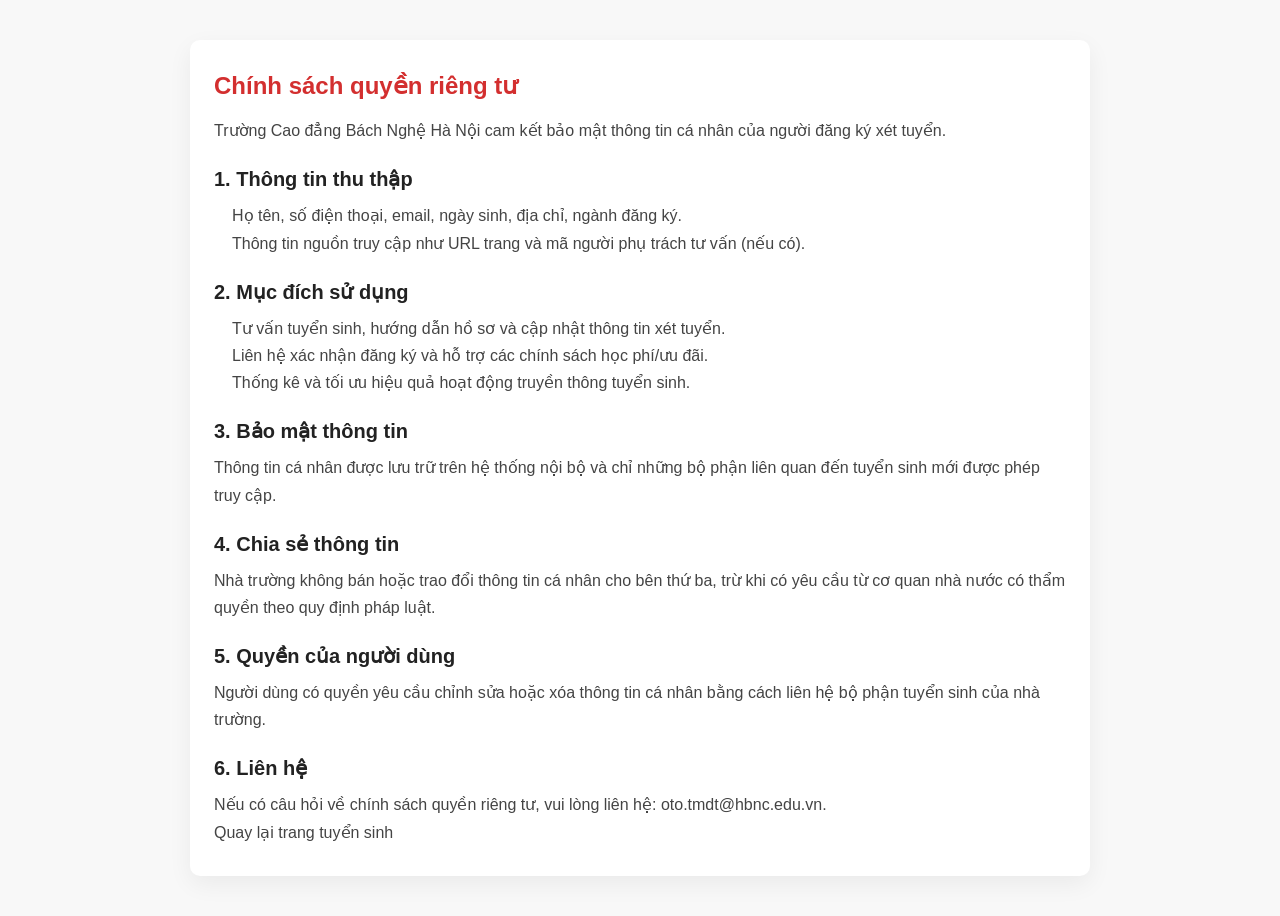
<file: privacy.html>
<!DOCTYPE html>
<html lang="vi">
<head>
    <meta charset="UTF-8">
    <meta name="viewport" content="width=device-width, initial-scale=1.0">
    <title>Chính sách quyền riêng tư | Cao đẳng Bách Nghệ Hà Nội</title>
    <link rel="stylesheet" href="css/styles.css">
    <style>
        .privacy-page {
            background: #f8f8f8;
            padding: 40px 0;
        }

        .privacy-box {
            max-width: 900px;
            margin: 0 auto;
            background: #fff;
            border-radius: 10px;
            padding: 30px 24px;
            box-shadow: 0 8px 24px rgba(0, 0, 0, 0.06);
        }

        .privacy-box h1 {
            color: #d32f2f;
            margin-bottom: 16px;
        }

        .privacy-box h2 {
            font-size: 20px;
            margin: 22px 0 10px;
            color: #222;
        }

        .privacy-box p, .privacy-box li {
            line-height: 1.7;
            color: #444;
        }

        .privacy-box ul {
            padding-left: 18px;
        }
    </style>
</head>
<body>
    <section class="privacy-page">
        <div class="container">
            <div class="privacy-box">
                <h1>Chính sách quyền riêng tư</h1>
                <p>Trường Cao đẳng Bách Nghệ Hà Nội cam kết bảo mật thông tin cá nhân của người đăng ký xét tuyển.</p>

                <h2>1. Thông tin thu thập</h2>
                <ul>
                    <li>Họ tên, số điện thoại, email, ngày sinh, địa chỉ, ngành đăng ký.</li>
                    <li>Thông tin nguồn truy cập như URL trang và mã người phụ trách tư vấn (nếu có).</li>
                </ul>

                <h2>2. Mục đích sử dụng</h2>
                <ul>
                    <li>Tư vấn tuyển sinh, hướng dẫn hồ sơ và cập nhật thông tin xét tuyển.</li>
                    <li>Liên hệ xác nhận đăng ký và hỗ trợ các chính sách học phí/ưu đãi.</li>
                    <li>Thống kê và tối ưu hiệu quả hoạt động truyền thông tuyển sinh.</li>
                </ul>

                <h2>3. Bảo mật thông tin</h2>
                <p>Thông tin cá nhân được lưu trữ trên hệ thống nội bộ và chỉ những bộ phận liên quan đến tuyển sinh mới được phép truy cập.</p>

                <h2>4. Chia sẻ thông tin</h2>
                <p>Nhà trường không bán hoặc trao đổi thông tin cá nhân cho bên thứ ba, trừ khi có yêu cầu từ cơ quan nhà nước có thẩm quyền theo quy định pháp luật.</p>

                <h2>5. Quyền của người dùng</h2>
                <p>Người dùng có quyền yêu cầu chỉnh sửa hoặc xóa thông tin cá nhân bằng cách liên hệ bộ phận tuyển sinh của nhà trường.</p>

                <h2>6. Liên hệ</h2>
                <p>Nếu có câu hỏi về chính sách quyền riêng tư, vui lòng liên hệ: <a href="mailto:oto.tmdt@hbnc.edu.vn">oto.tmdt@hbnc.edu.vn</a>.</p>

                <p><a href="index.html">Quay lại trang tuyển sinh</a></p>
            </div>
        </div>
    </section>
</body>
</html>
</file>
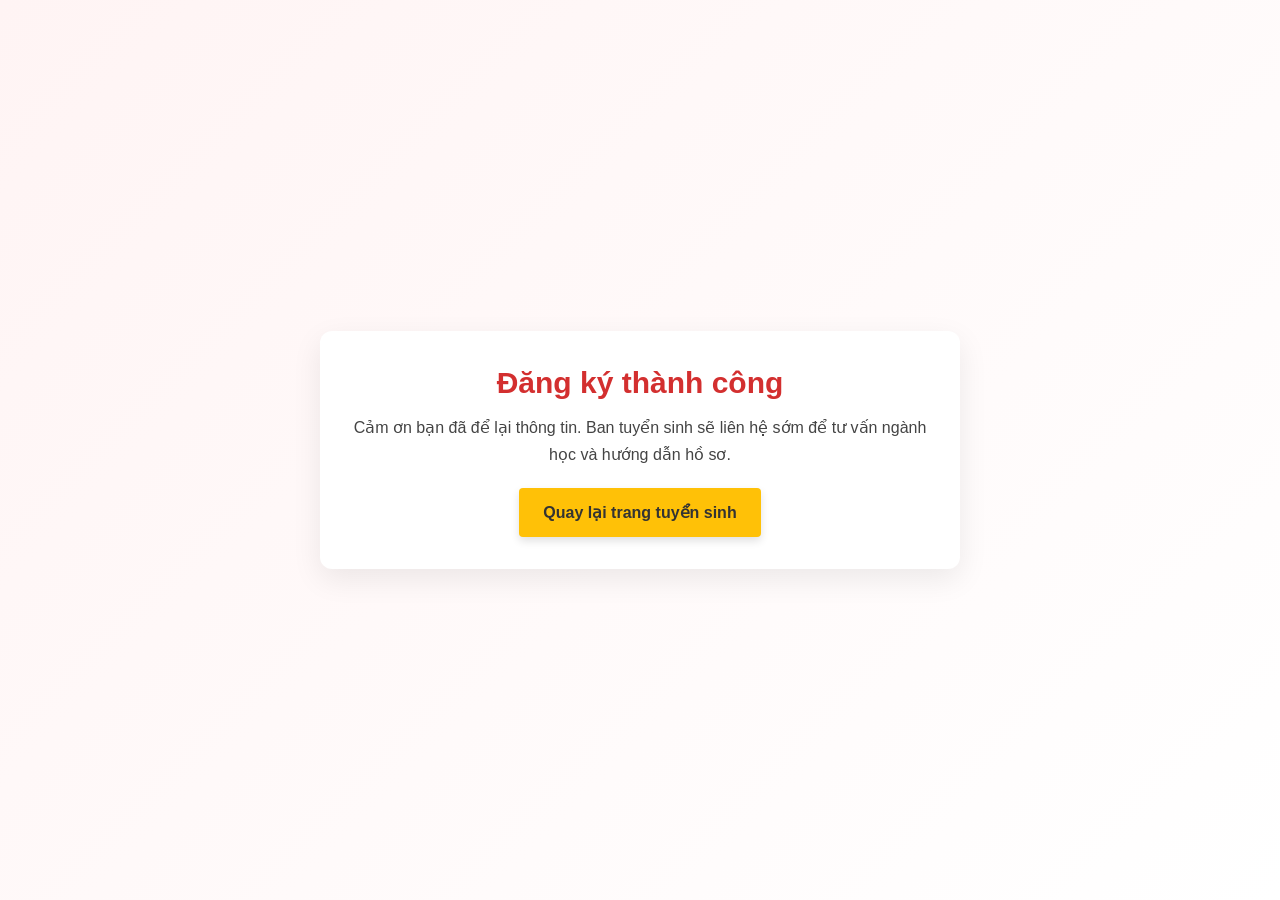
<file: thankyou.html>
<!DOCTYPE html>
<html lang="vi">
<head>
    <!-- Google tag (gtag.js) -->
    <script async src="https://www.googletagmanager.com/gtag/js?id=AW-18097132634"></script>
    <script>
      window.dataLayer = window.dataLayer || [];
      function gtag(){dataLayer.push(arguments);}
      gtag('js', new Date());
      gtag('config', 'AW-18097132634');
      gtag('event', 'conversion', {'send_to': 'AW-18097132634/2kc0CPPX-KwcENqosbVD'});
    </script>

    <meta charset="UTF-8">
    <meta name="viewport" content="width=device-width, initial-scale=1.0">
    <title>Đăng ký thành công | Cao đẳng Bách Nghệ Hà Nội</title>
    <link rel="stylesheet" href="css/styles.css">
    <style>
        .thankyou-page {
            min-height: 100vh;
            display: flex;
            align-items: center;
            justify-content: center;
            padding: 20px;
            background: linear-gradient(135deg, #fff4f4 0%, #fff 100%);
        }

        .thankyou-box {
            max-width: 640px;
            width: 100%;
            background: #fff;
            border-radius: 12px;
            box-shadow: 0 10px 30px rgba(0, 0, 0, 0.08);
            padding: 32px 24px;
            text-align: center;
        }

        .thankyou-box h1 {
            color: #d32f2f;
            margin-bottom: 12px;
            font-size: 30px;
        }

        .thankyou-box p {
            margin-bottom: 20px;
            color: #444;
            line-height: 1.7;
        }
    </style>
</head>
<body>
    <main class="thankyou-page">
        <section class="thankyou-box">
            <h1>Đăng ký thành công</h1>
            <p>Cảm ơn bạn đã để lại thông tin. Ban tuyển sinh sẽ liên hệ sớm để tư vấn ngành học và hướng dẫn hồ sơ.</p>
            <a href="index.html" class="btn btn-primary">Quay lại trang tuyển sinh</a>
        </section>
    </main>
</body>
</html>
</file>
<file: css/styles.css>
:root {
    --primary-red: #d32f2f;
    --primary-red-hover: #b71c1c;
    --secondary-gold: #ffc107;
    --secondary-gold-hover: #ffa000;
    --dark-text: #333333;
    --light-gray: #f5f5f5;
    --white: #ffffff;
    --border-color: #e0e0e0;
    --success: #2e7d32;
    --shadow-sm: 0 2px 4px rgba(0,0,0,0.1);
    --shadow-md: 0 4px 8px rgba(0,0,0,0.12);
    --shadow-lg: 0 8px 16px rgba(0,0,0,0.15);
    --transition: all 0.3s ease;
}

* {
    margin: 0;
    padding: 0;
    box-sizing: border-box;
}

body {
    font-family: 'Inter', sans-serif;
    color: var(--dark-text);
    line-height: 1.6;
    background-color: var(--light-gray);
    overflow-x: hidden;
}

.container {
    max-width: 1200px;
    margin: 0 auto;
    padding: 0 20px;
}

a {
    text-decoration: none;
    color: inherit;
}

ul {
    list-style: none;
}

/* Typography */
h1, h2, h3, h4 {
    font-weight: 700;
    line-height: 1.3;
}

/* Buttons */
.btn {
    display: inline-block;
    padding: 12px 24px;
    border-radius: 4px;
    font-weight: 600;
    text-align: center;
    cursor: pointer;
    transition: var(--transition);
    border: none;
}

.btn-primary {
    background-color: var(--secondary-gold);
    color: var(--dark-text);
    box-shadow: var(--shadow-md);
}

.btn-primary:hover {
    background-color: var(--secondary-gold-hover);
    transform: translateY(-2px);
    box-shadow: var(--shadow-lg);
}

.pulse-btn {
    animation: pulse 2s infinite;
}

@keyframes pulse {
    0% { transform: scale(1); box-shadow: 0 0 0 0 rgba(255, 193, 7, 0.7); }
    70% { transform: scale(1.05); box-shadow: 0 0 0 10px rgba(255, 193, 7, 0); }
    100% { transform: scale(1); box-shadow: 0 0 0 0 rgba(255, 193, 7, 0); }
}

/* Notification Bar */
.notification-bar {
    background-color: var(--dark-text);
    color: var(--white);
    font-size: 14px;
    padding: 8px 0;
    text-align: center;
    position: relative;
    z-index: 1000;
}

.notification-content i {
    color: var(--secondary-gold);
    margin-right: 8px;
}

/* Sticky Header */
.main-header {
    background-color: var(--white);
    box-shadow: var(--shadow-sm);
    position: sticky;
    top: 0;
    z-index: 999;
    padding: 15px 0;
    transition: var(--transition);
}

.header-container {
    display: flex;
    justify-content: space-between;
    align-items: center;
}

.logo {
    display: flex;
    align-items: center;
    gap: 12px;
}

.logo img {
    height: 45px;
    width: auto;
}

.logo h2 {
    color: var(--primary-red);
    font-size: 19px;
    font-weight: 800;
    white-space: nowrap;
}

.logo span {
    color: var(--dark-text);
}

.desktop-nav {
    display: flex;
    align-items: center;
    gap: 15px;
}

.desktop-nav a {
    font-size: 14px;
    font-weight: 600;
    transition: var(--transition);
    white-space: nowrap;
}

.desktop-nav a:hover {
    color: var(--primary-red);
}

.header-cta .btn {
    padding: 10px 20px;
    font-size: 14px;
}

/* Hero Section */
.hero {
    position: relative;
    background: url('../images/hero_new.jpg') no-repeat center center/cover;
    padding: 80px 0;
    min-height: 80vh;
    display: flex;
    align-items: center;
}

.hero-overlay {
    position: absolute;
    top: 0; left: 0; right: 0; bottom: 0;
    background: linear-gradient(to right, rgba(211, 47, 47, 0.9) 0%, rgba(211, 47, 47, 0.7) 50%, rgba(255, 255, 255, 0.1) 100%);
    z-index: 1;
}

.hero-container {
    position: relative;
    z-index: 2;
    display: flex;
    justify-content: space-between;
    align-items: flex-start;
    gap: 40px;
}

.hero-content {
    flex: 1;
    color: var(--white);
}

.badge {
    background-color: var(--secondary-gold);
    color: var(--dark-text);
    padding: 5px 12px;
    border-radius: 20px;
    font-size: 14px;
    font-weight: 700;
    display: inline-block;
    margin-bottom: 20px;
}

.hero-title {
    font-size: 42px;
    margin-bottom: 20px;
}

.hero-title span {
    color: var(--secondary-gold);
    font-size: 50px;
}

.hero-benefits {
    margin-bottom: 30px;
}

.hero-benefits li {
    font-size: 18px;
    margin-bottom: 12px;
    display: flex;
    align-items: flex-start;
}

.hero-benefits i {
    color: var(--secondary-gold);
    margin-top: 5px;
    margin-right: 10px;
}

.hero-laptop-offer {
    margin-bottom: 24px;
    padding: 18px 20px;
    border-radius: 14px;
    background: linear-gradient(135deg, rgba(255, 193, 7, 0.2) 0%, rgba(255, 255, 255, 0.12) 100%);
    border: 1px solid rgba(255, 193, 7, 0.45);
    box-shadow: 0 10px 24px rgba(0, 0, 0, 0.16);
}

.hero-laptop-badge {
    display: inline-flex;
    align-items: center;
    gap: 8px;
    padding: 6px 12px;
    border-radius: 999px;
    background: var(--secondary-gold);
    color: var(--dark-text);
    font-size: 13px;
    font-weight: 700;
    margin-bottom: 10px;
}

.hero-laptop-offer h3 {
    font-size: 28px;
    line-height: 1.35;
    margin-bottom: 8px;
    color: var(--white);
}

.hero-laptop-offer h3 span {
    color: var(--secondary-gold);
}

.hero-laptop-offer p {
    margin: 0;
    color: rgba(255,255,255,0.92);
    font-size: 15px;
    line-height: 1.6;
}

/* Countdown */
.countdown-wrapper {
    background: rgba(0,0,0,0.3);
    padding: 20px;
    border-radius: 8px;
    margin-bottom: 30px;
    border: 1px solid rgba(255,255,255,0.2);
}

.countdown-wrapper h3 {
    margin-bottom: 15px;
    font-size: 18px;
}

.countdown-wrapper .highlight {
    color: var(--secondary-gold);
}

.countdown {
    display: flex;
    gap: 15px;
}

.time-box {
    background: var(--white);
    color: var(--primary-red);
    padding: 10px;
    border-radius: 6px;
    text-align: center;
    min-width: 70px;
    font-weight: 700;
    box-shadow: var(--shadow-sm);
}

.time-box span {
    display: block;
    font-size: 24px;
}

.time-box small {
    font-size: 12px;
    color: var(--dark-text);
}

.btn-large {
    font-size: 18px;
    padding: 15px 30px;
}

.show-mobile {
    display: none;
}

.hero-sitelinks {
    display: grid;
    grid-template-columns: repeat(2, minmax(0, 1fr));
    gap: 14px;
    margin: 0 0 30px;
}

.hero-sitelink {
    display: flex;
    align-items: flex-start;
    gap: 14px;
    padding: 16px 18px;
    border-radius: 12px;
    background: rgba(255,255,255,0.14);
    border: 1px solid rgba(255,255,255,0.22);
    backdrop-filter: blur(8px);
    -webkit-backdrop-filter: blur(8px);
    transition: var(--transition);
}

.hero-sitelink:hover {
    background: rgba(255,255,255,0.22);
    border-color: rgba(255,255,255,0.38);
    transform: translateY(-3px);
}

.hero-sitelink-icon {
    width: 42px;
    height: 42px;
    border-radius: 50%;
    display: inline-flex;
    align-items: center;
    justify-content: center;
    background: var(--secondary-gold);
    color: var(--dark-text);
    flex-shrink: 0;
    box-shadow: var(--shadow-sm);
}

.hero-sitelink-text {
    display: flex;
    flex-direction: column;
    gap: 3px;
}

.hero-sitelink-text strong {
    color: var(--white);
    font-size: 16px;
}

.hero-sitelink-text small {
    color: rgba(255,255,255,0.88);
    font-size: 13px;
    line-height: 1.45;
}

/* Hero Form */
.hero-form {
    background: var(--white);
    padding: 30px;
    border-radius: 10px;
    width: 400px;
    box-shadow: var(--shadow-lg);
}

.form-header {
    text-align: center;
    margin-bottom: 25px;
}

.form-header h3 {
    color: var(--primary-red);
    font-size: 22px;
}

.form-header p {
    color: var(--success);
    font-weight: 600;
    font-size: 14px;
}

.form-row {
    display: flex;
    gap: 15px;
}

.form-group {
    margin-bottom: 15px;
    flex: 1;
    position: relative;
}

.floating-label input {
    width: 100%;
    padding: 12px;
    border: 1px solid var(--border-color);
    border-radius: 4px;
    outline: none;
    transition: var(--transition);
    font-size: 14px;
    font-family: inherit;
}

.floating-label label {
    position: absolute;
    left: 12px;
    top: 50%;
    transform: translateY(-50%);
    color: #888;
    transition: var(--transition);
    pointer-events: none;
    font-size: 14px;
    background: var(--white);
    padding: 0 4px;
}

.floating-label input:focus,
.floating-label input:not(:placeholder-shown) {
    border-color: var(--primary-red);
}

.floating-label input:focus + label,
.floating-label input:not(:placeholder-shown) + label {
    top: 0;
    font-size: 12px;
    color: var(--primary-red);
}

select {
    width: 100%;
    padding: 12px;
    border: 1px solid var(--border-color);
    border-radius: 4px;
    outline: none;
    font-family: inherit;
    font-size: 14px;
    color: var(--dark-text);
    background: var(--white);
    cursor: pointer;
}

select:focus {
    border-color: var(--primary-red);
}

.major-focus-note {
    display: block;
    margin-top: 6px;
    color: var(--primary-red);
    font-weight: 500;
    font-size: 11px;
    line-height: 1.45;
}

.major-support-note {
    margin-top: 8px;
    padding: 8px 10px;
    border-radius: 6px;
    background: #fff8ea;
    border-left: 3px solid var(--secondary-gold);
    color: #6f4700;
    font-size: 12px;
    line-height: 1.45;
}

.major-support-note strong {
    display: inline;
    margin-right: 6px;
    color: #9a1f1f;
    font-size: 12px;
}

.submit-btn {
    width: 100%;
    background: var(--primary-red);
    color: var(--white);
    border: none;
    padding: 15px;
    font-size: 16px;
    font-weight: 700;
    border-radius: 4px;
    cursor: pointer;
    transition: var(--transition);
    margin-top: 10px;
}

.submit-btn:hover {
    background: var(--primary-red-hover);
}

.form-note {
    text-align: center;
    font-size: 12px;
    margin-top: 10px;
    color: #666;
}

/* Partners */
.partners {
    background: var(--white);
    padding: 20px 0;
    text-align: center;
    border-bottom: 1px solid var(--border-color);
}

.partners p {
    font-size: 14px;
    color: #666;
    margin-bottom: 15px;
}

.partner-logos {
    display: flex;
    justify-content: center;
    align-items: center;
    gap: 40px;
    flex-wrap: wrap;
}

.partner-logos i {
    font-size: 30px;
    color: #555;
}

.partner-logos img {
    height: 25px;
    opacity: 0.8;
}

/* Stats */
.stats {
    padding: 60px 0;
    background: var(--primary-red);
    color: var(--white);
}

.stats-container {
    display: grid;
    grid-template-columns: repeat(4, 1fr);
    gap: 30px;
    text-align: center;
}

.stat-item h2 {
    font-size: 48px;
    display: inline-block;
    color: var(--secondary-gold);
}

.stat-item span {
    font-size: 48px;
    font-weight: 700;
    color: var(--secondary-gold);
}

.stat-item p {
    font-size: 16px;
    font-weight: 500;
}

/* Section Common */
.section-title {
    text-align: center;
    margin-bottom: 40px;
}

.section-title h2 {
    font-size: 32px;
    color: var(--dark-text);
}

.section-title h2 span {
    color: var(--primary-red);
}

.section-title p {
    color: #666;
    margin-top: 10px;
}

/* Why Choose Us */
.why-choose {
    padding: 80px 0;
    background: var(--white);
}

.features-grid {
    display: flex;
    flex-wrap: wrap;
    justify-content: center;
    gap: 30px;
}

.feature-card {
    background: var(--white);
    border-radius: 8px;
    box-shadow: var(--shadow-md);
    transition: var(--transition);
    flex: 1 1 300px;
    max-width: 360px;
    display: flex;
    flex-direction: column;
    overflow: hidden;
}

.feature-card:hover {
    transform: translateY(-5px);
    box-shadow: var(--shadow-lg);
}

.feature-image {
    width: 100%;
    height: 200px;
    object-fit: cover;
}

.feature-content {
    padding: 30px;
    display: flex;
    flex-direction: column;
    flex: 1;
}

.feature-content h3 {
    margin-bottom: 15px;
    font-size: 20px;
    color: var(--primary-red);
}

.feature-list {
    list-style: none;
    padding: 0;
}

.feature-list li {
    display: flex;
    align-items: flex-start;
    gap: 10px;
    margin-bottom: 10px;
    font-size: 14px;
    color: #555;
}

.feature-list i {
    color: var(--success);
    margin-top: 4px;
    font-size: 12px;
}

.btn-outline {
    border: 1px solid var(--primary-red);
    color: var(--primary-red);
    background: transparent;
}

.btn-outline:hover {
    background: var(--primary-red);
    color: var(--white);
}

/* Key Majors 2026 */
.key-majors {
    padding: 80px 0;
    background: linear-gradient(180deg, #fff7f2 0%, #ffffff 55%, #fff4f4 100%);
}

.key-majors-intro {
    max-width: 980px;
    margin: 0 auto 25px;
    text-align: center;
}

.key-majors-actions {
    margin: 18px 0 12px;
    display: flex;
    justify-content: center;
    gap: 12px;
    flex-wrap: wrap;
}

.key-majors-note {
    color: #666;
    font-size: 14px;
}

.major-stats {
    display: grid;
    grid-template-columns: repeat(4, 1fr);
    gap: 15px;
    margin-bottom: 28px;
}

.major-stat {
    background: var(--white);
    border: 1px solid #f1d1d1;
    border-radius: 12px;
    padding: 16px;
    text-align: center;
    box-shadow: var(--shadow-sm);
}

.major-stat h3 {
    color: var(--primary-red);
    font-size: 30px;
    margin-bottom: 8px;
}

.major-stat p {
    margin: 0;
    font-size: 14px;
    color: #555;
}

.key-diff {
    background: #fff;
    border: 1px solid #f0d9d9;
    border-radius: 12px;
    padding: 26px;
    box-shadow: var(--shadow-sm);
    margin-bottom: 28px;
}

.key-diff h3 {
    color: var(--primary-red);
    margin-bottom: 10px;
}

.key-diff-list {
    list-style: none;
    padding: 0;
    margin: 16px 0 0;
}

.key-diff-list li {
    margin-bottom: 12px;
    display: flex;
    gap: 10px;
    color: #444;
}

.key-diff-list i {
    color: var(--success);
    margin-top: 4px;
}

.major-cards {
    display: grid;
    grid-template-columns: 1fr;
    gap: 28px;
}

.major-card {
    background: var(--white);
    border-radius: 14px;
    overflow: hidden;
    box-shadow: var(--shadow-md);
    border: 1px solid #f1dede;
}

.major-card img {
    width: 100%;
    height: 320px;
    object-fit: cover;
    display: block;
}

.major-card-content {
    padding: 24px;
}

.major-card-content h3 {
    margin-bottom: 8px;
    color: var(--primary-red);
}

.major-tagline {
    font-weight: 600;
    color: #2f2f2f;
    margin-bottom: 10px;
}

.major-split {
    margin: 14px 0 18px;
    display: grid;
    grid-template-columns: 1fr 1fr;
    gap: 18px;
}

.major-split h4 {
    font-size: 16px;
    margin-bottom: 8px;
    color: var(--dark-text);
}

.major-split ul {
    margin: 0;
    padding-left: 18px;
}

.major-split li {
    margin-bottom: 6px;
    color: #444;
}

.tuition-highlight {
    margin: 12px 0;
    display: inline-block;
    background: #fff0f0;
    color: #b41f1f;
    border: 1px solid #ffc7c7;
    border-radius: 999px;
    font-weight: 700;
    padding: 7px 14px;
}

/* Programs Grid */
.programs {
    padding: 80px 0;
    background: var(--light-gray);
}

.programs-grid {
    display: grid;
    grid-template-columns: repeat(auto-fit, minmax(250px, 1fr));
    gap: 30px;
}

.program-card {
    background: var(--white);
    border-radius: 8px;
    box-shadow: var(--shadow-sm);
    overflow: hidden;
    transition: var(--transition);
}

.program-card:hover {
    transform: translateY(-5px);
    box-shadow: var(--shadow-md);
}

.program-header {
    background: var(--primary-red);
    color: var(--white);
    padding: 20px;
    display: flex;
    align-items: center;
    gap: 15px;
}

.program-header i {
    font-size: 24px;
    color: var(--secondary-gold);
}

.program-header h3 {
    font-size: 18px;
    margin: 0;
}

.program-list {
    padding: 20px;
}

.program-list li {
    display: flex;
    align-items: flex-start;
    gap: 10px;
    margin-bottom: 12px;
    font-size: 15px;
    color: var(--dark-text);
}

.program-list li:last-child {
    margin-bottom: 0;
}

.program-list i {
    color: var(--success);
    margin-top: 4px;
    font-size: 12px;
}
/* Testimonials */
.testimonials {
    padding: 80px 0;
    background: var(--white);
}

.testimonials-grid {
    display: grid;
    grid-template-columns: repeat(auto-fit, minmax(300px, 1fr));
    gap: 30px;
}

.testimonial-card {
    background: var(--light-gray);
    padding: 30px;
    border-radius: 8px;
    box-shadow: var(--shadow-sm);
    transition: var(--transition);
}

.testimonial-card:hover {
    transform: translateY(-5px);
    box-shadow: var(--shadow-md);
}

.testi-header {
    display: flex;
    align-items: center;
    margin-bottom: 20px;
    gap: 15px;
}

.testi-avatar {
    width: 60px;
    height: 60px;
    background-color: var(--primary-red);
    color: var(--white);
    border-radius: 50%;
    display: flex;
    justify-content: center;
    align-items: center;
    font-size: 24px;
    font-weight: 700;
}

.testi-info h4 {
    margin: 0;
    font-size: 18px;
}

.testi-info span {
    font-size: 12px;
    color: #666;
    display: block;
    margin-bottom: 5px;
}

.stars {
    color: var(--secondary-gold);
    font-size: 12px;
}

.testi-text {
    font-style: italic;
    color: #555;
    line-height: 1.8;
}

/* Admission Info */
.admission-info {
    padding: 80px 0;
    background: url('../images/campus.png') no-repeat center center/cover;
    position: relative;
}

.admission-info::before {
    content: '';
    position: absolute;
    top: 0; left: 0; right: 0; bottom: 0;
    background: rgba(255,255,255,0.9);
}

.info-box {
    position: relative;
    z-index: 2;
    background: var(--white);
    padding: 40px;
    border-radius: 10px;
    box-shadow: var(--shadow-lg);
}

.info-box h2 {
    text-align: center;
    color: var(--primary-red);
    margin-bottom: 30px;
    font-size: 28px;
}

.info-grid {
    display: grid;
    grid-template-columns: 1fr 1fr;
    gap: 40px;
}

.info-grid h3 {
    margin-top: 20px;
    margin-bottom: 10px;
    font-size: 18px;
    border-bottom: 2px solid var(--primary-red);
    display: inline-block;
    padding-bottom: 5px;
}

.info-grid h3:first-child {
    margin-top: 0;
}

.info-grid ul {
    list-style-type: disc;
    padding-left: 20px;
}

.info-grid li {
    margin-bottom: 10px;
}

.checklist {
    list-style: none !important;
    padding-left: 0 !important;
}

.checklist li {
    display: flex;
    align-items: flex-start;
    gap: 10px;
}

.checklist i {
    color: var(--success);
    margin-top: 5px;
}

/* Footer */
.footer {
    background: #222;
    color: #bbb;
    padding: 60px 0 25px;
}

.footer-container {
    display: grid;
    grid-template-columns: 1.4fr 1fr;
    gap: 50px;
    margin-bottom: 40px;
}

.footer h3 {
    color: var(--white);
    margin-bottom: 20px;
    font-size: 18px;
    position: relative;
    padding-bottom: 8px;
    text-transform: uppercase;
    letter-spacing: 0.5px;
}

.footer h3::after {
    content: '';
    position: absolute;
    bottom: 0;
    left: 0;
    width: 40px;
    height: 2px;
    background: var(--primary-red);
}

.footer-logo {
    display: flex;
    align-items: center;
    gap: 12px;
    margin-bottom: 20px;
}

.footer-logo img {
    height: 50px;
    width: auto;
    background: #fff;
    border-radius: 5px;
    padding: 4px;
}

.footer-logo h3 {
    margin-bottom: 0 !important;
    padding-bottom: 0 !important;
    font-size: 19px;
}

.footer-logo h3::after {
    display: none;
}

.footer p {
    margin-bottom: 12px;
    display: flex;
    align-items: flex-start;
    gap: 10px;
    font-size: 14px;
    line-height: 1.5;
}

.footer i {
    color: var(--secondary-gold);
    margin-top: 3px;
    font-size: 15px;
    width: 20px;
    text-align: center;
}

.footer-contact {
    display: flex;
    flex-direction: column;
    gap: 18px;
}

.contact-item {
    display: flex;
    gap: 12px;
    align-items: flex-start;
}

.contact-content {
    display: flex;
    flex-direction: column;
}

.contact-content strong {
    color: var(--white);
    margin-bottom: 4px;
    font-size: 14px;
}

.hotline-grid {
    display: grid;
    grid-template-columns: repeat(2, 1fr);
    gap: 4px 15px;
}

.contact-content a {
    color: #bbb;
    transition: var(--transition);
    font-size: 14px;
}

.contact-content a:hover {
    color: var(--secondary-gold);
}

.footer-bottom {
    text-align: center;
    padding-top: 20px;
    border-top: 1px solid #333;
    font-size: 13px;
    color: #777;
}

/* Mobile Sticky CTA */
.mobile-sticky-cta {
    position: fixed;
    bottom: 0;
    left: 0;
    right: 0;
    background: var(--white);
    display: none;
    box-shadow: 0 -2px 10px rgba(0,0,0,0.1);
    z-index: 1000;
}

.mobile-sticky-cta a {
    flex: 1;
    text-align: center;
    padding: 15px;
    font-weight: 700;
    font-size: 16px;
}

.btn-call {
    background: var(--success);
    color: var(--white);
}

.btn-register {
    background: var(--primary-red);
    color: var(--white);
}

/* Exit Intent Popup */
.exit-popup-overlay {
    position: fixed;
    top: 0; left: 0; right: 0; bottom: 0;
    background: rgba(0,0,0,0.8);
    display: flex;
    justify-content: center;
    align-items: center;
    z-index: 9999;
    opacity: 0;
    visibility: hidden;
    transition: var(--transition);
}

.exit-popup-overlay.show {
    opacity: 1;
    visibility: visible;
}

.exit-popup {
    background: var(--white);
    width: 90%;
    max-width: 500px;
    border-radius: 10px;
    padding: 40px 30px;
    position: relative;
    text-align: center;
    transform: translateY(-50px);
    transition: var(--transition);
}

.exit-popup-overlay.show .exit-popup {
    transform: translateY(0);
}

.close-popup {
    position: absolute;
    top: 15px; right: 20px;
    font-size: 28px;
    cursor: pointer;
    color: #999;
}

.close-popup:hover {
    color: var(--primary-red);
}

.popup-content h2 {
    color: var(--primary-red);
    margin-bottom: 15px;
}

.popup-content p {
    margin-bottom: 25px;
}

#popupForm input {
    width: 100%;
    padding: 15px;
    border: 1px solid var(--border-color);
    border-radius: 4px;
    margin-bottom: 15px;
    font-size: 16px;
    outline: none;
}

#popupForm input:focus {
    border-color: var(--primary-red);
}

#popupForm button {
    width: 100%;
    border: none;
    font-size: 16px;
}

/* Career Opportunities */
.career-ops {
    padding: 50px 0;
    background: #fdfdfd;
}

.career-grid {
    display: grid;
    grid-template-columns: repeat(2, 1fr);
    gap: 20px;
    margin-bottom: 30px;
}

.career-card {
    border-radius: 12px;
    overflow: hidden;
    position: relative;
    min-height: 380px;
    box-shadow: var(--shadow-md);
    transition: var(--transition);
}

.card-bg {
    position: absolute;
    top: 0; left: 0; width: 100%; height: 100%;
    object-fit: cover;
    transition: transform 0.8s ease;
    z-index: 1;
}

.career-card:hover .card-bg {
    transform: scale(1.08);
}

.career-content-wrapper {
    position: relative;
    z-index: 2;
    height: 100%;
    width: 100%;
    display: flex;
    align-items: center;
    justify-content: center;
    padding: 15px;
}

.career-overlay {
    background: rgba(255, 255, 255, 0.92);
    backdrop-filter: blur(5px);
    -webkit-backdrop-filter: blur(5px);
    padding: 20px;
    border-radius: 10px;
    width: 92%;
    border-left: 4px solid var(--primary-red);
    box-shadow: var(--shadow-lg);
    transition: var(--transition);
}

.career-card:hover .career-overlay {
    transform: translateY(-3px);
    background: #fff;
}

.career-overlay h3 {
    color: var(--primary-red);
    font-size: 18px;
    margin-bottom: 10px;
}

.career-overlay ul {
    list-style: none;
    padding: 0;
}

.career-overlay li {
    margin-bottom: 6px;
    font-size: 14px;
    position: relative;
    padding-left: 15px;
    line-height: 1.4;
    color: #333;
}

.career-overlay li::before {
    content: '•';
    position: absolute;
    left: 0;
    color: var(--primary-red);
}

.partners-logo {
    background: var(--white);
    padding: 25px;
    border-radius: 12px;
    box-shadow: var(--shadow-sm);
    text-align: center;
    margin-top: 10px;
}

.partners-logo img {
    max-width: 100%;
    height: auto;
    max-height: 140px;
    filter: none;
    opacity: 1;
    transition: var(--transition);
}

/* Responsive */
@media (max-width: 992px) {
    .hero-sitelinks {
        grid-template-columns: 1fr;
    }

    .major-stats {
        grid-template-columns: repeat(2, 1fr);
    }

    .major-card img {
        height: 280px;
    }

    .hero-container {
        flex-direction: column;
    }
    
    .hero-overlay {
        background: linear-gradient(to bottom, rgba(211, 47, 47, 0.9) 0%, rgba(211, 47, 47, 0.8) 100%);
    }

    .hero-form {
        width: 100%;
        margin-top: 30px;
    }
    
    .stats-container {
        grid-template-columns: repeat(2, 1fr);
    }

    .info-grid {
        grid-template-columns: 1fr;
    }
}

@media (max-width: 768px) {
    .hero-laptop-offer {
        padding: 16px;
    }

    .hero-laptop-offer h3 {
        font-size: 22px;
    }

    .hero-laptop-offer p {
        font-size: 14px;
    }

    .major-split {
        grid-template-columns: 1fr;
    }

    .key-diff {
        padding: 20px;
    }

    .main-header {
        padding: 10px 0;
    }

    .header-container {
        gap: 8px;
    }

    .logo {
        gap: 8px;
        min-width: 0;
        flex: 1;
    }

    .logo img {
        height: 38px;
        flex-shrink: 0;
    }

    .logo h2 {
        font-size: 15px;
        line-height: 1.25;
        white-space: normal;
    }

    .header-cta {
        flex-shrink: 0;
    }

    .header-cta .btn {
        padding: 8px 12px;
        font-size: 13px;
        line-height: 1.2;
    }

    .desktop-nav {
        display: none;
    }

    .hero-title {
        font-size: 32px;
    }

    .hero-title span {
        font-size: 36px;
    }

    .countdown {
        justify-content: space-between;
    }

    .stats-container {
        grid-template-columns: 1fr;
    }

    .footer-container {
        grid-template-columns: 1fr;
    }

    .mobile-sticky-cta {
        display: flex;
    }

    .career-grid {
        grid-template-columns: 1fr;
    }

    body {
        padding-bottom: 54px; /* Space for sticky CTA */
    }
}

@media (max-width: 480px) {
    .hero-sitelink {
        padding: 14px;
    }

    .hero-sitelink-text strong {
        font-size: 15px;
    }

    .major-stats {
        grid-template-columns: 1fr;
    }

    .major-card img {
        height: 220px;
    }

    .major-card-content {
        padding: 16px;
    }

    .logo img {
        height: 34px;
    }

    .logo h2 {
        font-size: 13px;
    }

    .header-cta .btn {
        padding: 8px 10px;
        font-size: 12px;
    }

    .form-row {
        flex-direction: column;
        gap: 0;
    }

    .hotline-grid {
        grid-template-columns: 1fr;
        gap: 5px;
    }
}
</file>
